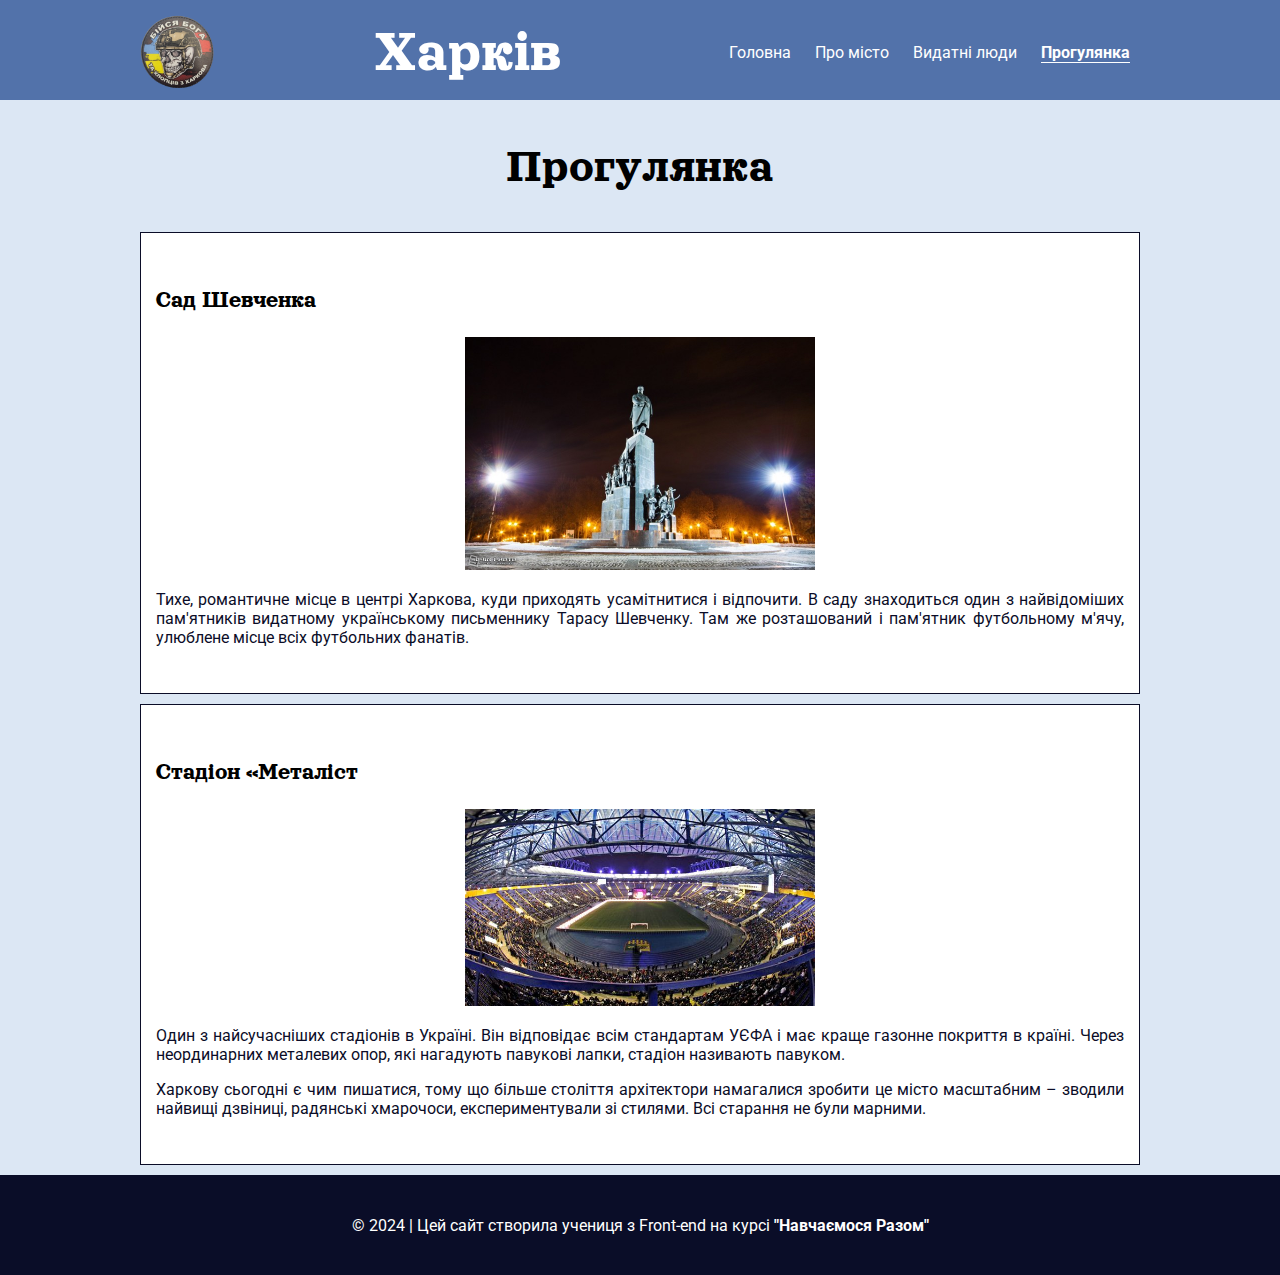
<file: go.html>
<!DOCTYPE html>
<html lang="en">

<head>
    <meta charset="UTF-8">
    <meta name="viewport" content="width=device-width, initial-scale=1.0">
    <title>Прогулянка</title>
    <link rel="preconnect" href="https://fonts.googleapis.com">
<link rel="preconnect" href="https://fonts.gstatic.com" crossorigin>
<link href="https://fonts.googleapis.com/css2?family=Orelega+One&family=Roboto:wght@400;700&display=swap" rel="stylesheet">
    <link rel="stylesheet" href="css/style.css">
</head>

<body>
    <div class="wrapper">
        <div class="content content-mpg"> 
            <header class="header">
                <div class="container">
<div class="header__inner">
    <img src="images/logo.png" alt="Харківський знак">
    <div class="name">Харків</div>
    <nav>
        <ul>
            <li><a href="index.html">Головна</a></li>
            <li><a href="misto.html">Про місто</a></li>
            <li><a href="people.html">Видатні люди</a></li>
            <li><a href="#"class="active">Прогулянка</a></li>
        </ul>
    </nav>

</div>
                </div>
            </header>
            <section class="main">
                <div class="container">
                    <h2>Прогулянка</h2>
                    <article>
                        <h3>Сад Шевченка</h3>
                        <div class="go__img">
                            <img src="images/1-4.jpg" alt="">
                        </div>
                        <p>Тихе, романтичне місце в центрі Харкова, куди приходять усамітнитися і відпочити. В саду знаходиться один з найвідоміших пам'ятників видатному українському письменнику Тарасу Шевченку. Там же розташований і пам'ятник футбольному м'ячу, улюблене місце всіх футбольних фанатів.</p>
                    </article>
                    <article>
                        <h3>Стадіон «Металіст</h3>
                        <div class="go__img">
                            <img src="images/2-4.jpg" alt="">
                        </div>
                        <p>Один з найсучасніших стадіонів в Україні. Він відповідає всім стандартам УЄФА і має краще газонне покриття в країні. Через неординарних металевих опор, які нагадують павукові лапки, стадіон називають павуком.</p>
                        <p>Харкову сьогодні є чим пишатися, тому що більше століття архітектори намагалися зробити це місто масштабним – зводили найвищі дзвіниці, радянські хмарочоси, експериментували зі стилями. Всі старання не були марними. </p>
                    </article>
                </div>
            </section>
        </div>
        <footer class="footer">
            <div class="container">
                <span>
                    &copy; 2024 | Цей сайт створила учениця з Front-end на курсі<a
                        href="https://www.youtube.com/watch?v=aTO7dU1nNJY"> "Навчаємося Разом"</a>
                </span>
            </div>
        </footer>
    </div>
</body>

</html>
</file>
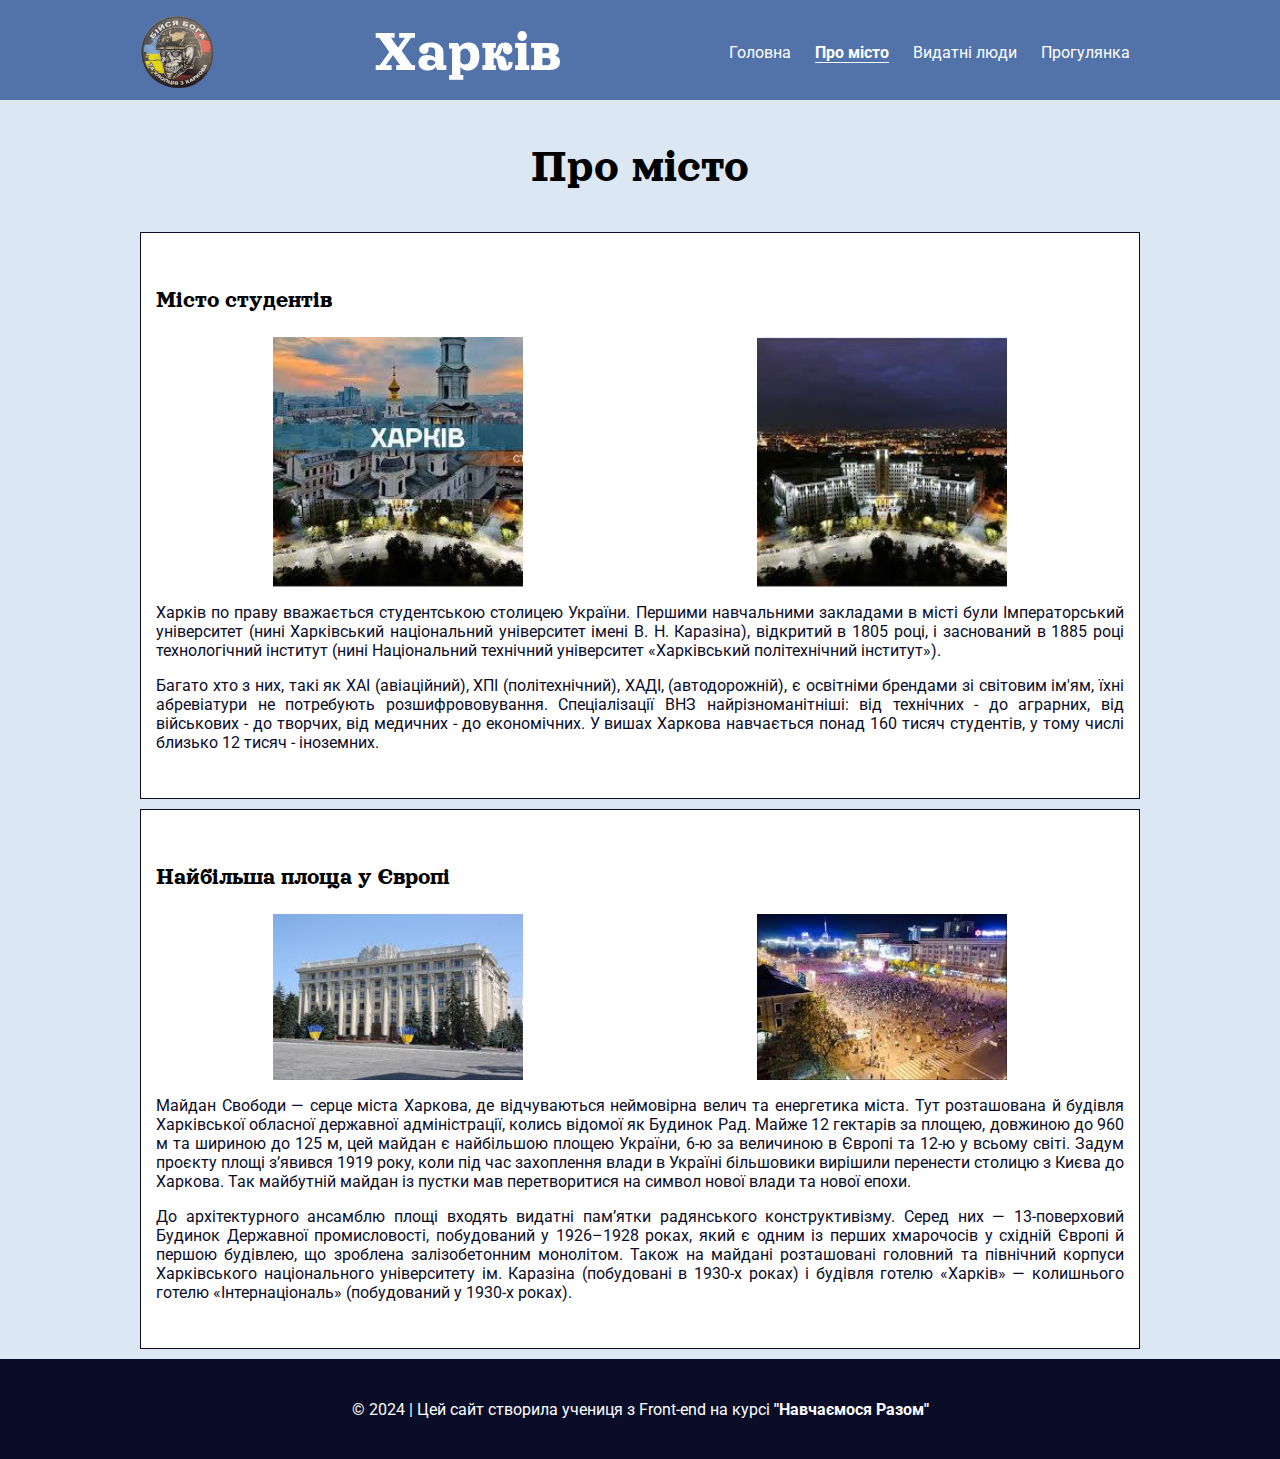
<file: misto.html>
<!DOCTYPE html>
<html lang="en">

<head>
    <meta charset="UTF-8">
    <meta name="viewport" content="width=device-width, initial-scale=1.0">
    <title>Про місто</title>
    <link rel="preconnect" href="https://fonts.googleapis.com">
<link rel="preconnect" href="https://fonts.gstatic.com" crossorigin>
<link href="https://fonts.googleapis.com/css2?family=Orelega+One&family=Roboto:wght@400;700&display=swap" rel="stylesheet">
    <link rel="stylesheet" href="css/style.css">
</head>

<body>
    <div class="wrapper">
        <div class="content content-mpg"> 
            <header class="header">
                <div class="container">
<div class="header__inner">
    <img src="images/logo.png" alt="Харківський знак">
    <div class="name">Харків</div>
    <nav>
        <ul>
            <li><a href="index.html">Головна</a></li>
            <li><a href="#" class="active">Про місто</a></li>
            <li><a href="people.html">Видатні люди</a></li>
            <li><a href="go.html">Прогулянка</a></li>
        </ul>
    </nav>

</div>
                </div>
            </header>
            <section class="main">
                <div class="container">
                    <h2>Про місто</h2>
                    <article>
                        <h3>Місто студентів</h3>
                        <div class="misto__img">
                            <img src="images/3-2.jpg" alt="">
                            <img src="images/2-2.jpg" alt="">
                        </div>
                        <p>Харків по праву вважається студентською столицею України. Першими навчальними закладами в місті були Імператорський університет (нині Харківський національний університет імені В. Н. Каразіна), відкритий в 1805 році, і заснований в 1885 році технологічний інститут (нині Національний технічний університет «Харківський політехнічний інститут»).</p>
                        <p>Багато хто з них, такі як ХАІ (авіаційний), ХПІ (політехнічний), ХАДІ, (автодорожній), є освітніми брендами зі світовим ім'ям, їхні абревіатури не потребують розшифрововування. Спеціалізації ВНЗ найрізноманітніші: від технічних - до аграрних, від військових - до творчих, від медичних - до економічних. У вишах Харкова навчається понад 160 тисяч студентів, у тому числі близько 12 тисяч - іноземних.</p>
                    </article>
                    <article>
                        <h3>Найбільша площа у Європі</h3>
                        <div class="misto__img">
                            <img src="images/4-2.jpg" alt="">
                            <img src="images/5-2.jpg" alt="">
                        </div>
                        <p>Майдан Свободи — серце міста Харкова, де відчуваються неймовірна велич та енергетика міста. Тут розташована й будівля Харківської обласної державної адміністрації, колись відомої як Будинок Рад. Майже 12 гектарів за площею, довжиною до 960 м та шириною до 125 м, цей майдан є найбільшою площею України, 6-ю за величиною в Європі та 12-ю у всьому світі.

                            Задум проєкту площі з’явився 1919 року, коли під час захоплення влади в Україні більшовики вирішили перенести столицю з Києва до Харкова. Так майбутній майдан із пустки мав перетворитися на символ нової влади та нової епохи.</p>
                        <p>До архітектурного ансамблю площі входять видатні пам’ятки радянського конструктивізму. Серед них — 13-поверховий Будинок Державної промисловості, побудований у 1926–1928 роках, який є одним із перших хмарочосів у східній Європі й першою будівлею, що зроблена залізобетонним монолітом. Також на майдані розташовані головний та північний корпуси Харківського національного університету ім. Каразіна (побудовані в 1930-х роках) і будівля готелю «Харків» — колишнього готелю «Інтернаціональ» (побудований у 1930-х роках).</p>
                    </article>
                </div>
            </section>
        </div>
        <footer class="footer">
            <div class="container">
                <span>
                    &copy; 2024 | Цей сайт створила учениця з Front-end на курсі<a
                        href="https://www.youtube.com/watch?v=aTO7dU1nNJY"> "Навчаємося Разом"</a>
                </span>
            </div>
        </footer>
    </div>
</body>

</html>
</file>
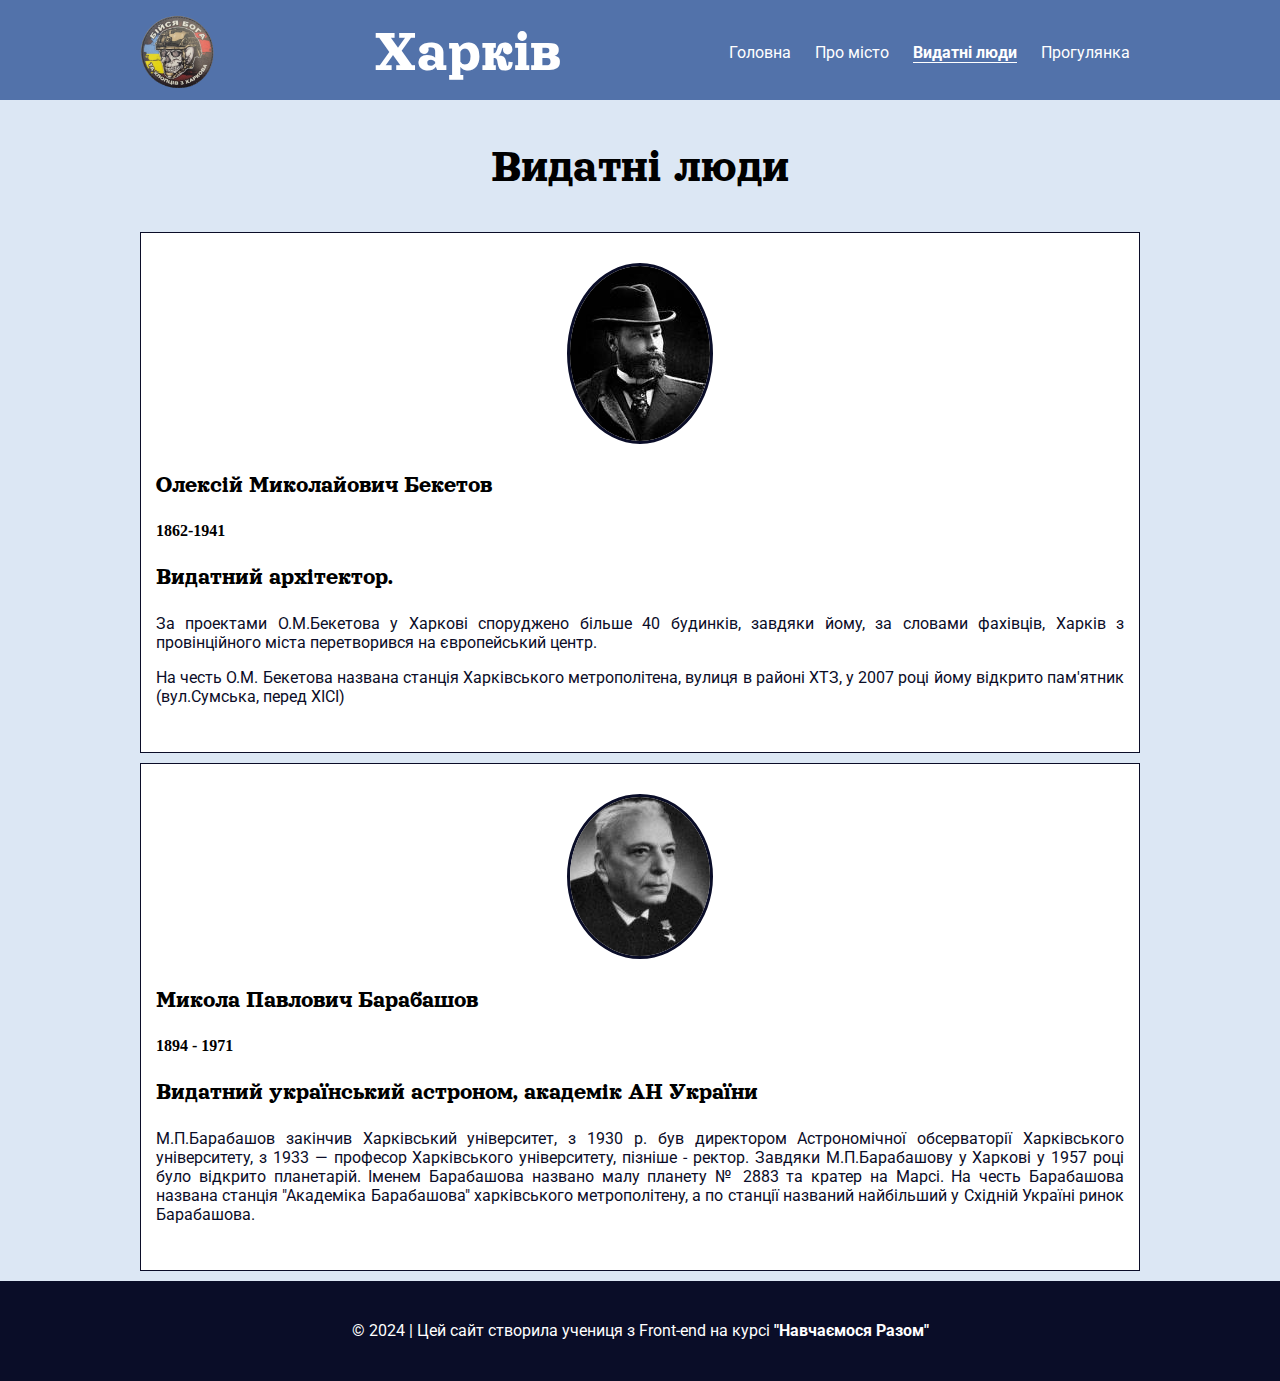
<file: people.html>
<!DOCTYPE html>
<html lang="en">

<head>
    <meta charset="UTF-8">
    <meta name="viewport" content="width=device-width, initial-scale=1.0">
    <title>Видатні люди</title>
    <link rel="preconnect" href="https://fonts.googleapis.com">
<link rel="preconnect" href="https://fonts.gstatic.com" crossorigin>
<link href="https://fonts.googleapis.com/css2?family=Orelega+One&family=Roboto:wght@400;700&display=swap" rel="stylesheet">
    <link rel="stylesheet" href="css/style.css">
</head>

<body>
    <div class="wrapper">
        <div class="content content-mpg"> 
            <header class="header">
                <div class="container">
<div class="header__inner">
    <img src="images/logo.png" alt="Харківський знак">
    <div class="name">Харків</div>
    <nav>
        <ul>
            <li><a href="index.html">Головна</a></li>
            <li><a href="misto.html">Про місто</a></li>
            <li><a href="#" class="active">Видатні люди</a></li>
            <li><a href="go.html">Прогулянка</a></li>
        </ul>
    </nav>

</div>
                </div>
            </header>
            <section class="main">
                <div class="container">
                    <h2>Видатні люди</h2>
                    <article>
                        <div class="people__img">
                            <img src="images/2-3.jpg" alt=""></div>
                        <h3>Олексій Миколайович
                            Бекетов</h3>
                        <h4>1862-1941</h4>
                        <h3>Видатний архітектор.</h3>
                        <p>
                            За проектами О.М.Бекетова у Харкові споруджено більше 40 будинків, завдяки йому, за словами фахівців, Харків з провінційного міста перетворився на європейський центр.</p>
                            <p>На честь О.М. Бекетова названа станція Харківського метрополітена, вулиця в районі ХТЗ, у 2007 році йому відкрито пам'ятник (вул.Сумська, перед ХІСІ)</p>
                        
                    </article>
                    <article> 
                          <div class="people__img">
                            <img src="images/1-3.jpg" alt=""> 
                        </div>
                        <h3>Микола Павлович
                            Барабашов</h3>
                     
                        <h4>1894 - 1971</h4>
                        <h3>Видатний український астроном, академік АН України</h3>
                        <p>М.П.Барабашов закінчив Харківський університет, з 1930 р. був директором Астрономічної обсерваторії Харківського університету, з 1933 — професор Харківського університету, пізніше - ректор.

                            Завдяки М.П.Барабашову у Харкові у 1957 році було відкрито планетарій.
                            Іменем Барабашова названо малу планету № 2883 та кратер на Марсі.
                            
                            На честь Барабашова названа станція "Академіка Барабашова" харківського метрополітену, а по станції названий найбільший у Східній Україні ринок Барабашова.</p>

                    </article>
                </div>
            </section>
        </div>
        <footer class="footer">
            <div class="container">
                <span>
                    &copy; 2024 | Цей сайт створила учениця з Front-end на курсі<a
                        href="https://www.youtube.com/watch?v=aTO7dU1nNJY"> "Навчаємося Разом"</a>
                </span>
            </div>
        </footer>
    </div>
</body>

</html>
</file>
<file: css/style.css>
html,
body {
    height: 100%;
    margin: 0;
    padding: 0;
}

html {
    box-sizing: border-box;
}

* {
    box-sizing: inherit;
}

a {
    text-decoration: none;
}

ul,
li {
    list-style: none;
    padding: 0;
    display: inline;
}

.container {
    max-width: 1020px;
    padding: 0 10px;
    margin: 0 auto;
}

.wrapper {
    display: flex;
    flex-direction: column;
    min-height: 100%;
}

.content {
    flex: 1 0 auto;
    background-image: url(../images/bg.png);
    background-size: cover;
    background-position: center;
}
.content.content-mpg{
    background-image: none;
    background-color: #dce7f4;
}
.header {
    height: 100px;
    color: #fff;
    background-color: rgb(82, 114, 170 );
    padding-top: 15px;
}

.header__inner {
    display: flex;
    justify-content: space-between;
    align-items: center;
}

.header__inner img {
    width: 75px;
    /* border: 1px solid #fff; */
}

.name {
    font-family: "Orelega One", serif;
    font-size: 60px;
}

li {
    padding: 0 10px;
}

li a {
    color: #fff;
    font-size: 16px;
    font-family: "Roboto", sans-serif;
    font-weight: 400;
}
.active{
    font-weight: 700;
    text-decoration: underline;
    text-underline-offset: 4px;
}

h2{
    font-family: "Orelega One", serif;
    font-size: 48px;
    font-weight: 400;
    text-align: center;
}
article{
    background-color: #fff;
    border: 1px solid rgb(11, 13, 40);
    margin-bottom: 10px;
    padding: 30px 15px;
}
h3{
    font-family: "Orelega One", serif;
    font-size: 24px;
    font-weight: 400;
}
.misto__img{
    display: flex;
    justify-content: space-around;
    align-items: center;
}
.misto__img img{
    width: 250px;
}
.people__img{
    text-align: center;

}
.people__img img{
    border-radius: 50%;
    border: 3px solid rgb(10, 13, 40);
}
.go__img img{
    width: 350px;
}
.go__img{
    text-align: center;
}
p{
    font-size: 16px;
    font-family: "Roboto", sans-serif;
    font-weight: 400;
    color: rgb(11, 13, 40);
    text-align: justify;
}
.footer {
    flex: 0 0 auto;
    display: flex;
    justify-content: space-around;
    align-items: center;
    height: 100px;
    color: #fff;
    background-color: rgb(10, 13, 40);
}
.footer span{
    text-align: center;
    font-size: 16px;
    font-family: "Roboto", sans-serif;
    font-weight: 400;
}
.footer span a{
    font-weight: 700;
    color: #fff;
}
</file>
